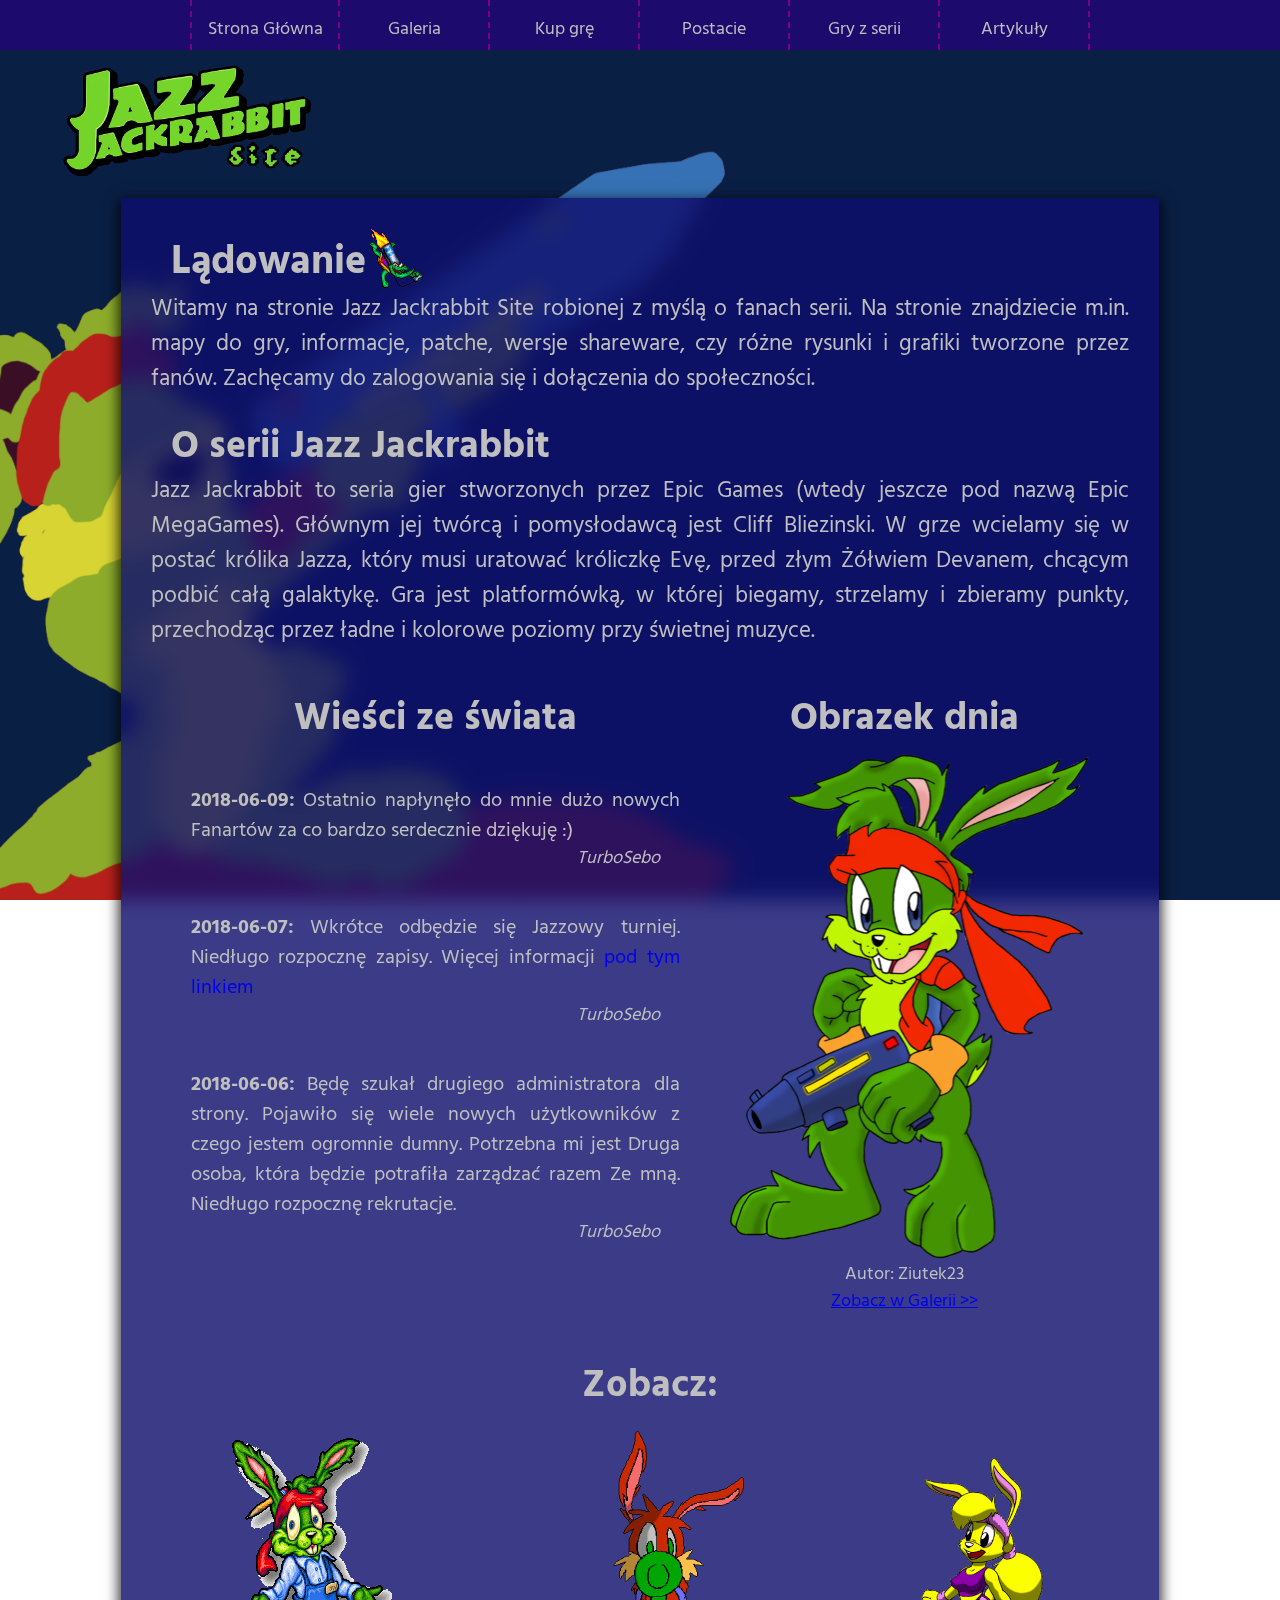
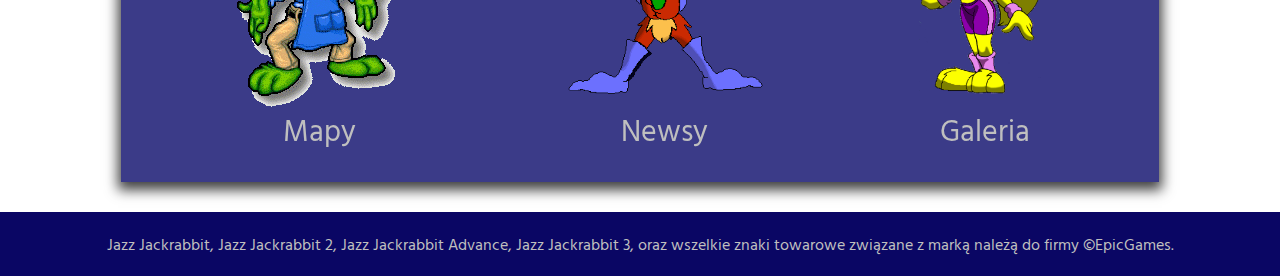
<file: index.html>
<!DOCTYPE htlm>
<html lang="pl-PL">
	<title>Jazz Jackrabbit Site</title>
	<head>
		<meta charset="utf-8"/>
		<link rel="stylesheet" href="main.css"/>
		<meta http-equiv="Content-type" content="text/html; charset=UTF-8"/>
		<meta http-equiv="Content-Language" content="pl"/>
		<meta http-equiv="Reply-to" content="turbosebo300v@wp.pl"/>
		<meta name="title" content="Jazz Jackrabbit Site - Strona dla fanów serii Jazz Jackrabbit"/>
		<meta name="keywords" content="Jazz, Jazz Jackrabbit, Jackrabbit, Jazz Jackrabbit pl"/>
        <meta name="author" content="Sebastian Kałuża"/>
        <link href="https://fonts.googleapis.com/css?family=Hind+Vadodara:500,700&display=swap&subset=latin-ext" rel="stylesheet"/>
        <link rel="icon" href="jazzhead.png">

    </head>
    <body style="background-image: url(jazzbackground.png); background-attachment: fixed; background-size: cover; background-position: center;">
        <div class="sticky"> <!--Początek menu-->
            <ol>
                <li><a href="index.html">Strona Główna</a></li>
                <li><a href="galery.html">Galeria</a></li>
                <li>Kup grę</li>
                <li>Postacie
                <ul>
                    <li><a href="jazz.html">Jazz</a></li>
                    <li><a href="spazz.html">Spaz</a></li>
                    <li>Lori</li>
                </ul>
                </li>
                <li>Gry z serii
                    <ul>
                        <li>Jazz Jackrabbit</li>
                        <li>Jazz Jackrabbit 2</li>
                        <li>Jazz Jackrabbit 3</li>
                        <li>Jazz Jackrabbit Advance</li>
                    </ul>
                </li>
                <li>Artykuły</li>
            </ol>
        </div><!--Koniec menu-->
        <div id="wrapper">
        <div id="logo">
            <a href="index.html">
            <img src="logo.png" weight="210" height="128"/>
            </a>
        </div>
        <main>
            <div id="landing">Lądowanie</div><div style="float: left;"><img src="Rocket_Turtle_Flying.gif"/></div>
            <div style="clear: both;"></div>
            <article>
            <p>Witamy na stronie Jazz Jackrabbit Site robionej z myślą o fanach serii. Na stronie znajdziecie
                m.in. mapy do gry, informacje, patche, wersje shareware, czy różne rysunki i grafiki tworzone
                przez fanów. Zachęcamy do zalogowania się i dołączenia do społeczności.</p></article>
            <div class="bigtitle">O serii Jazz Jackrabbit</div>
            <article style="margin-bottom: 40px;">
            <p>Jazz Jackrabbit to seria gier stworzonych przez Epic Games (wtedy jeszcze pod nazwą Epic
                MegaGames). Głównym jej twórcą i pomysłodawcą jest Cliff Bliezinski.
                W grze wcielamy się w postać królika Jazza, który musi uratować króliczkę Evę, przed złym
                Żółwiem Devanem, chcącym podbić całą galaktykę. Gra jest platformówką, w której biegamy, 
                strzelamy i zbieramy punkty, przechodząc przez ładne i kolorowe poziomy przy świetnej muzyce.</p>
        </article>
        <div id="center">
        <aside>
            <div class="bigtitle">Wieści ze świata</div>
            <article>
            <p><b>2018-06-09: </b>Ostatnio napłynęło do mnie dużo nowych
Fanartów za co bardzo serdecznie dziękuję :)</p>
 <footer>TurboSebo</footer>
 </article>
 <article>
 <p><b>2018-06-07:</b> Wkrótce odbędzie się Jazzowy turniej.
    Niedługo rozpocznę zapisy. Więcej informacji <a href="#">pod
    tym linkiem</a></p>
     <footer>TurboSebo</footer></article>
     <article>
     <p><b>2018-06-06: </b>Będę szukał drugiego administratora
        dla strony. Pojawiło się wiele nowych użytkowników
        z czego jestem ogromnie dumny. Potrzebna mi jest
        Druga osoba, która będzie potrafiła zarządzać razem
        Ze mną. Niedługo rozpocznę rekrutacje.</p>
         <footer>TurboSebo</footer></article>

        </aside>
        <aside>
            <div class="bigtitle">Obrazek dnia</div>
            <img src="PinClipart.com_peter-rabbit-clipart_450955.png" width="370" height="516" />
            <p>Autor: Ziutek23</p>
            <a href="galery.html">Zobacz w Galerii >></a>
            
        </aside>
        </div>
        
        
    <div class="bigtitle" style="text-align: center; margin-bottom: 20px; margin-top: 40px;" >Zobacz:</div>
        <nav style="menu">
            
            <!--<div class="bigtitle">Zobacz:</div>-->
            <a href="#"><img src="jazzmlle.gif"> Mapy</a>
            <a href="#"><img src="Spaz.png" height="277" width="200"> Newsy</a>
            <a href="#"><img src="Lori_Jackrabbit.png" height="277" width="133">Galeria</a>
        
        </nav>
        </main>
        </div>
        <footer><p>
            Jazz Jackrabbit, Jazz Jackrabbit 2, Jazz Jackrabbit Advance, Jazz Jackrabbit 3, oraz wszelkie znaki towarowe związane z marką należą do firmy &copy;EpicGames.</p></footer>
    </body>
</html>
</file>
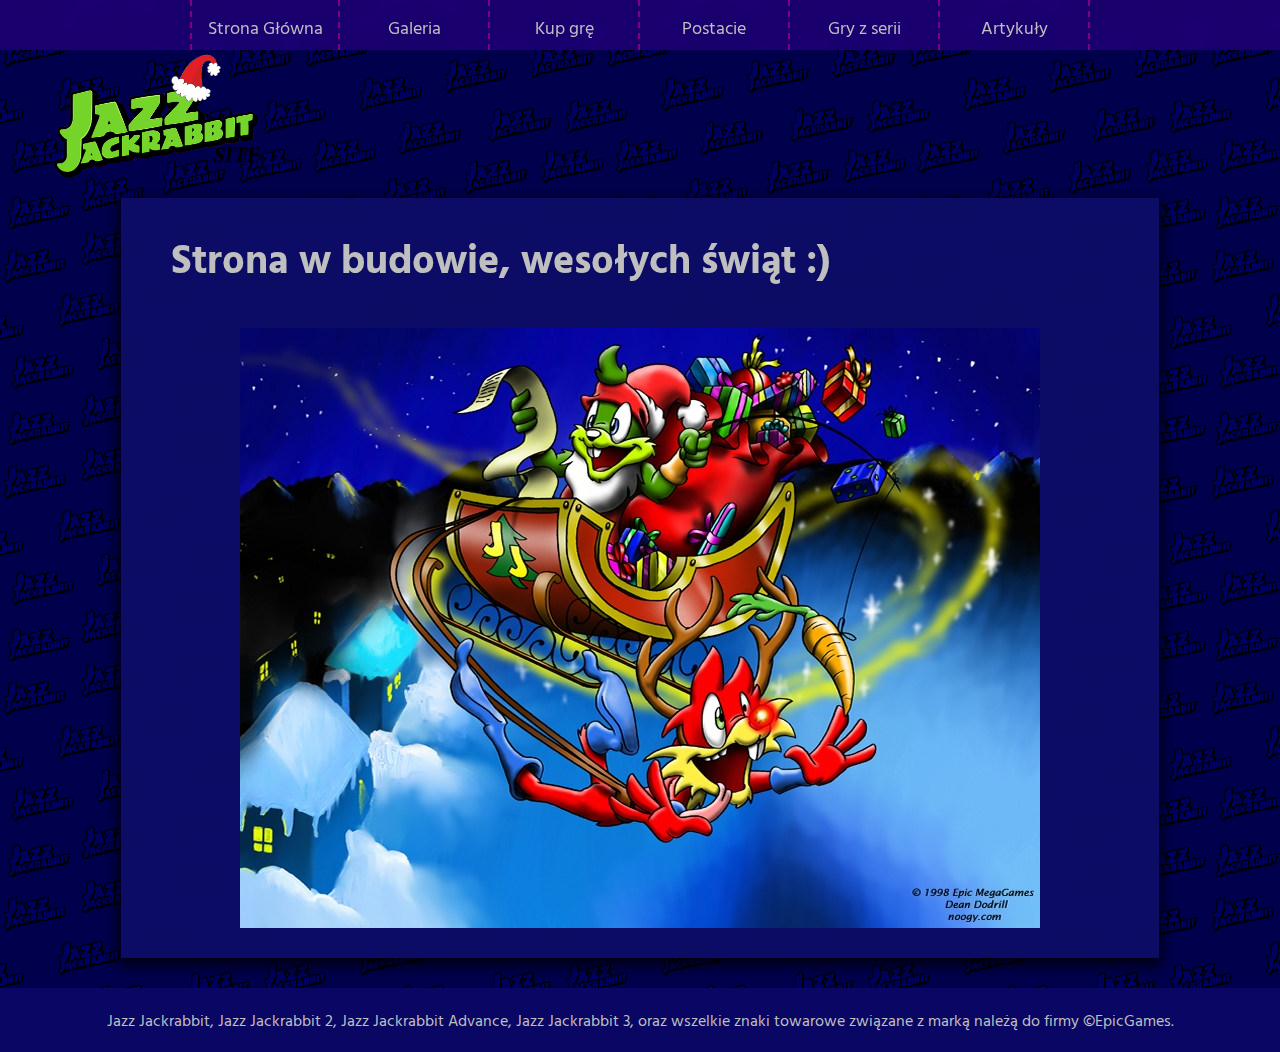
<file: galery.html>
﻿<!DOCTYPE htlm>
<html lang="pl-PL">
	<title>Jazz Jackrabbit Site</title>
	<head>
		<meta charset="utf-8"/>
		<link rel="stylesheet" href="main.css"/>
		<meta http-equiv="Content-type" content="text/html; charset=UTF-8"/>
		<meta http-equiv="Content-Language" content="pl"/>
		<meta http-equiv="Reply-to" content="turbosebo300v@wp.pl"/>
		<meta name="title" content="Jazz Jackrabbit Site - Strona dla fanów serii Jazz Jackrabbit"/>
		<meta name="keywords" content="Jazz, Jazz Jackrabbit, Jackrabbit, Jazz Jackrabbit pl"/>
        <meta name="author" content="Sebastian Kałuża"/>
        <link href="https://fonts.googleapis.com/css?family=Hind+Vadodara:500,700&display=swap&subset=latin-ext" rel="stylesheet"/>
        <link rel="icon" href="jazzhead.png">
    </head>
    <body style="background-image: url(background.png);">
        <div class="sticky">
            <ol>
                <li><a href="index.html">Strona Główna</a></li>
                <li><a href="galery.html">Galeria</a></li>
                <li>Kup grę</li>
                <li>Postacie
                <ul>
                    <li><a href="jazz.html">Jazz</a></li>
                    <li>Spaz</li>
                    <li>Lori</li>
                </ul>
                </li>
                <li>Gry z serii
                    <ul>
                        <li>Jazz Jackrabbit</li>
                        <li>Jazz Jackrabbit 2</li>
                        <li>Jazz Jackrabbit 3</li>
                        <li>Jazz Jackrabbit Advance</li>
                    </ul>
                </li>
                <li>Artykuły</li>
            </ol>
        </div>
        <div id="wrapper">
        <div id="logo">
            <a href="index.html">
            <img src="galeria/jazzsitetittle.png" weight="210" height="128"/>
            </a>
        </div>
        <main style="display: flex;">
			<div id="landing">Strona w budowie, wesołych świąt :)</div>
			<img src="galeria//jj2xmas.jpg">
        </main>
        </div>
        <footer><p>
            Jazz Jackrabbit, Jazz Jackrabbit 2, Jazz Jackrabbit Advance, Jazz Jackrabbit 3, oraz wszelkie znaki towarowe związane z marką należą do firmy &copy;EpicGames.</p></footer>
    </body>
</html>
</file>
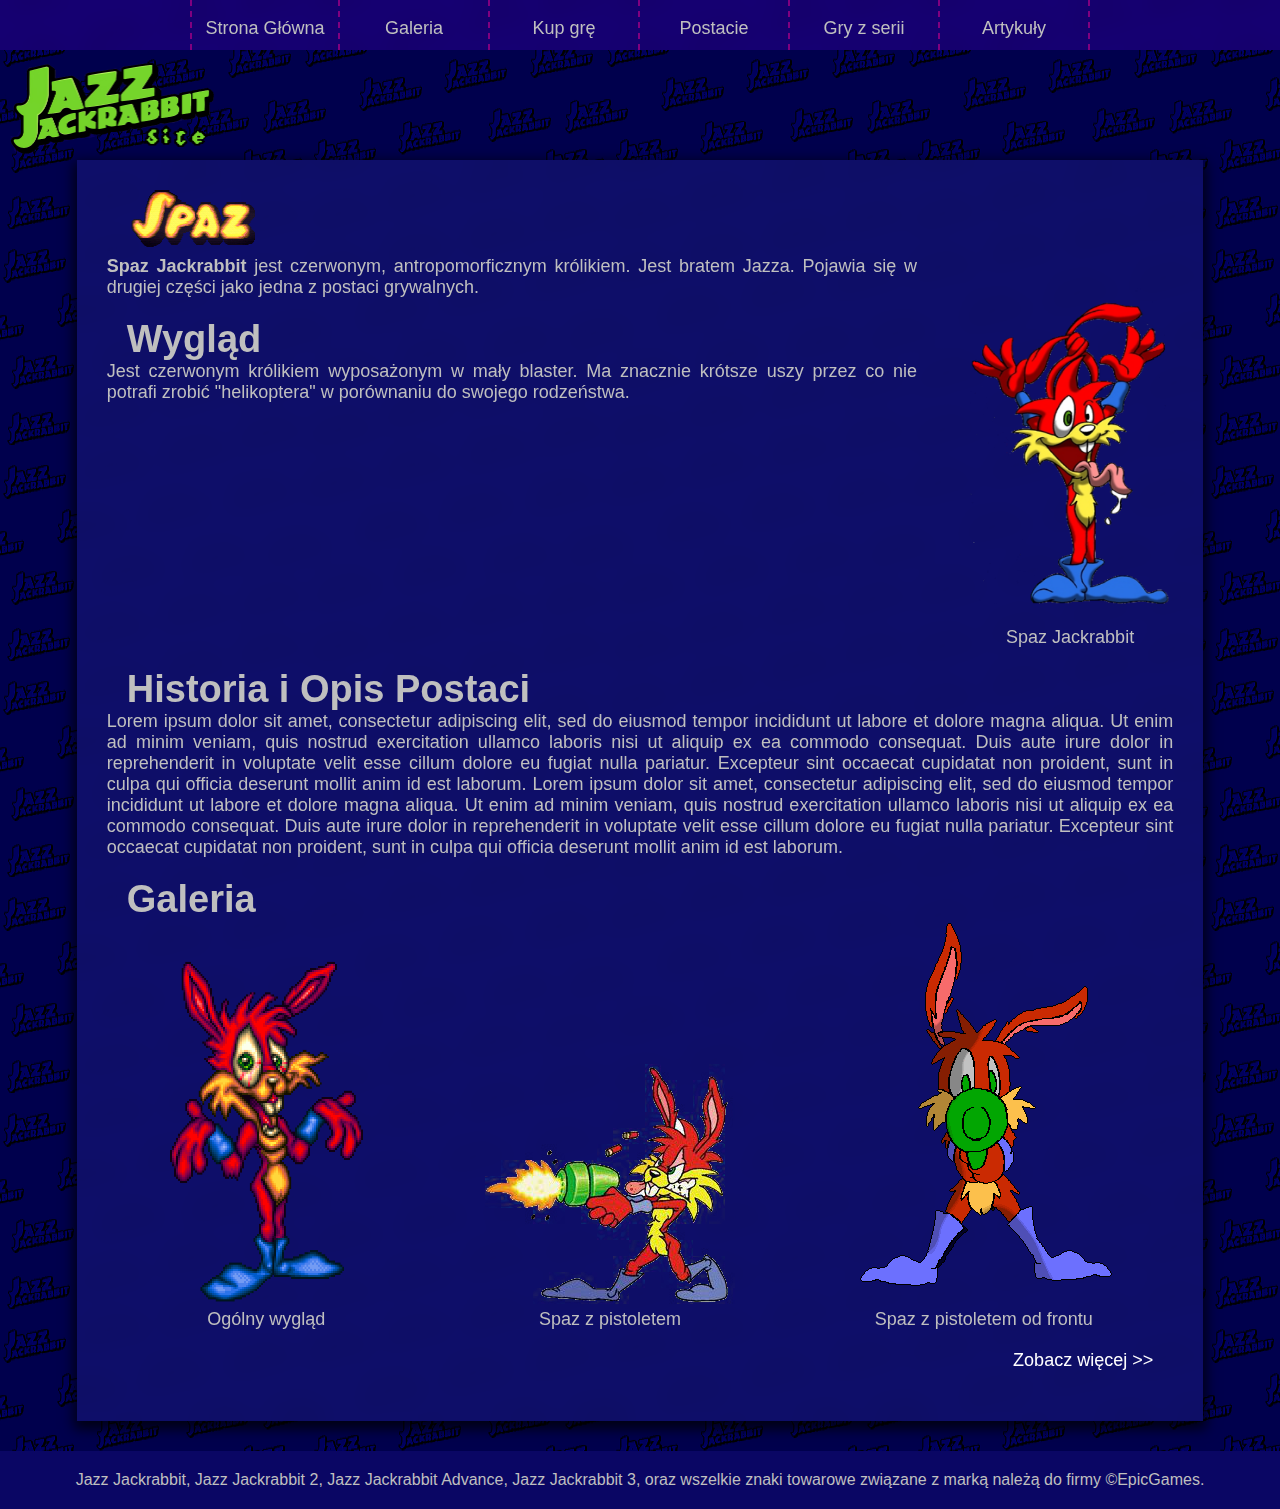
<file: spazz.html>
<!DOCTYPE html>
<html>
	<head>
		<meta charset="utf-8">
        <link rel="stylesheet" href="jazz.css">
        <link rel="icon" href="jazzhead.png">
	</head>
	<body>
		<div class="sticky"> <!--Początek menu-->
            <ol>
                <li><a href="index.html">Strona Główna</a></li>
                <li><a href="galery.html">Galeria</a></li>
                <li>Kup grę</li>
                <li>Postacie
                <ul>
                    <li><a href="jazz.html">Jazz</a></li>
                    <li><a href="spazz.html">Spaz</a></li>
                    <li>Lori</li>
                </ul>
                </li>
                <li>Gry z serii
                    <ul>
                        <li>Jazz Jackrabbit</li>
                        <li>Jazz Jackrabbit 2</li>
                        <li>Jazz Jackrabbit 3</li>
                        <li>Jazz Jackrabbit Advance</li>
                    </ul>
                </li>
                <li>Artykuły</li>
            </ol>
        </div><!--Koniec menu-->
		<header>
			<img src="logo.png" width="216" height="105">
        </header>
		<div id="container">
            <h1><img src="spazz/spazztittle.png" width="128" height="57"></h1>
		<main>
            
            
            <section>
            <article><p><Strong>Spaz Jackrabbit</Strong> jest czerwonym, antropomorficznym królikiem.
Jest bratem Jazza. Pojawia się w drugiej części jako jedna z postaci grywalnych. 
</p>
            </article>
<article>
<h2>Wygląd</h2>
<p>Jest czerwonym królikiem wyposażonym w
    mały blaster. Ma znacznie krótsze uszy przez co nie potrafi zrobić "helikoptera" w porównaniu do swojego rodzeństwa.</p>
    </article>
</section>
<aside><img src="spazz/Spaz_Jackrabbit.png" width="200" height="366">Spaz Jackrabbit</aside>

</main>
<article>
<h2>Historia i Opis Postaci</h2>    
<p>Lorem ipsum dolor sit amet, consectetur adipiscing elit, sed do eiusmod 
    tempor incididunt ut labore et dolore magna aliqua. Ut enim ad minim
     veniam, quis nostrud exercitation ullamco laboris nisi ut aliquip ex ea 
    commodo consequat. Duis aute irure dolor in reprehenderit in voluptate 
    velit esse cillum dolore eu fugiat nulla pariatur. Excepteur sint occaecat 
    cupidatat non proident, sunt in culpa qui officia deserunt mollit anim id est 
    laborum. Lorem ipsum dolor sit amet, consectetur adipiscing elit, sed do eiusmod tempor incididunt ut 
    labore et dolore magna aliqua. Ut enim ad minim veniam, 
    quis nostrud exercitation ullamco laboris nisi ut aliquip ex ea commodo consequat.
     Duis aute irure dolor in reprehenderit in voluptate velit esse cillum dolore eu fugiat nulla pariatur.
    Excepteur sint occaecat cupidatat non proident, sunt in culpa qui officia deserunt mollit anim id est laborum.</p>
    </article>
    <article>
    <h2>Galeria</h2>
    <section>
        <div class="item">
        <a href="spazz/Spaz.png"><img src="spazz/Spaz.png" width="200" height="351"> <p>Ogólny wygląd</p></a></div>
    <div class="item">
        <a href="jazz/jazzfromjj3d.png"><img src="spazz/spazz.png"><p>Spaz z pistoletem</p></a></div> 
    <div class="item">
        <a href="Spaz.png"><img src="Spaz.png"><p>Spaz z pistoletem od frontu</p></a></div>
    </section>
    <footer>
    <a href="galery.html">Zobacz więcej &gt;&gt;</a>
    </footer>
    </article>
</div>

		<footer><p>Jazz Jackrabbit, Jazz Jackrabbit 2, Jazz Jackrabbit Advance, Jazz Jackrabbit 3, oraz wszelkie znaki towarowe związane z marką należą do firmy &copy;EpicGames.</p></footer>
	</body>
</html>
</file>
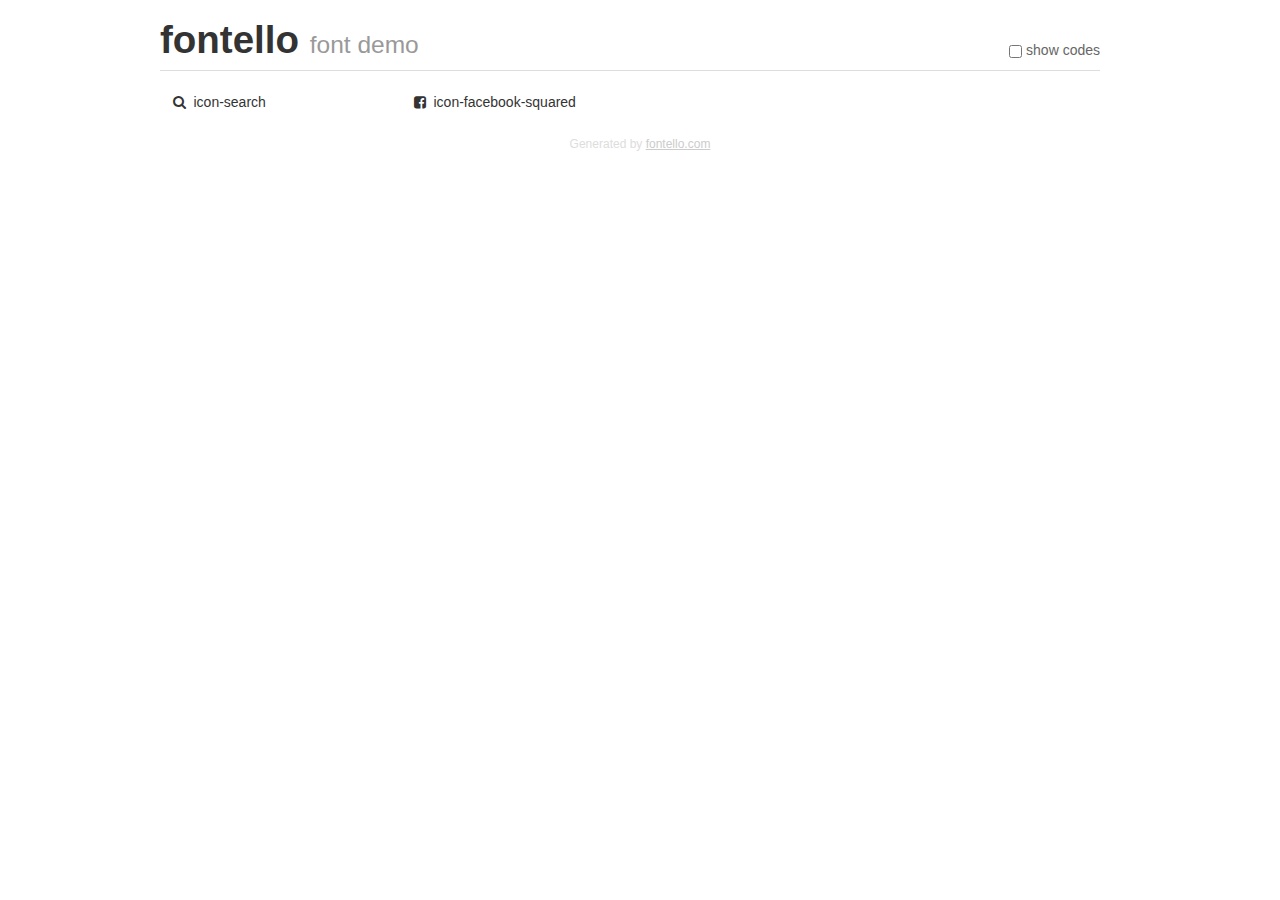
<file: fontello-febeec3f/demo.html>
<!DOCTYPE html>
<html>
  <head><!--[if lt IE 9]><script language="javascript" type="text/javascript" src="//html5shim.googlecode.com/svn/trunk/html5.js"></script><![endif]-->
    <meta charset="UTF-8"><style>/*
 * Bootstrap v2.2.1
 *
 * Copyright 2012 Twitter, Inc
 * Licensed under the Apache License v2.0
 * http://www.apache.org/licenses/LICENSE-2.0
 *
 * Designed and built with all the love in the world @twitter by @mdo and @fat.
 */
.clearfix {
  *zoom: 1;
}
.clearfix:before,
.clearfix:after {
  display: table;
  content: "";
  line-height: 0;
}
.clearfix:after {
  clear: both;
}
html {
  font-size: 100%;
  -webkit-text-size-adjust: 100%;
  -ms-text-size-adjust: 100%;
}
a:focus {
  outline: thin dotted #333;
  outline: 5px auto -webkit-focus-ring-color;
  outline-offset: -2px;
}
a:hover,
a:active {
  outline: 0;
}
button,
input,
select,
textarea {
  margin: 0;
  font-size: 100%;
  vertical-align: middle;
}
button,
input {
  *overflow: visible;
  line-height: normal;
}
button::-moz-focus-inner,
input::-moz-focus-inner {
  padding: 0;
  border: 0;
}
body {
  margin: 0;
  font-family: "Helvetica Neue", Helvetica, Arial, sans-serif;
  font-size: 14px;
  line-height: 20px;
  color: #333;
  background-color: #fff;
}
a {
  color: #08c;
  text-decoration: none;
}
a:hover {
  color: #005580;
  text-decoration: underline;
}
.row {
  margin-left: -20px;
  *zoom: 1;
}
.row:before,
.row:after {
  display: table;
  content: "";
  line-height: 0;
}
.row:after {
  clear: both;
}
[class*="span"] {
  float: left;
  min-height: 1px;
  margin-left: 20px;
}
.container,
.navbar-static-top .container,
.navbar-fixed-top .container,
.navbar-fixed-bottom .container {
  width: 940px;
}
.span12 {
  width: 940px;
}
.span11 {
  width: 860px;
}
.span10 {
  width: 780px;
}
.span9 {
  width: 700px;
}
.span8 {
  width: 620px;
}
.span7 {
  width: 540px;
}
.span6 {
  width: 460px;
}
.span5 {
  width: 380px;
}
.span4 {
  width: 300px;
}
.span3 {
  width: 220px;
}
.span2 {
  width: 140px;
}
.span1 {
  width: 60px;
}
[class*="span"].pull-right,
.row-fluid [class*="span"].pull-right {
  float: right;
}
.container {
  margin-right: auto;
  margin-left: auto;
  *zoom: 1;
}
.container:before,
.container:after {
  display: table;
  content: "";
  line-height: 0;
}
.container:after {
  clear: both;
}
p {
  margin: 0 0 10px;
}
.lead {
  margin-bottom: 20px;
  font-size: 21px;
  font-weight: 200;
  line-height: 30px;
}
small {
  font-size: 85%;
}
h1 {
  margin: 10px 0;
  font-family: inherit;
  font-weight: bold;
  line-height: 20px;
  color: inherit;
  text-rendering: optimizelegibility;
}
h1 small {
  font-weight: normal;
  line-height: 1;
  color: #999;
}
h1 {
  line-height: 40px;
}
h1 {
  font-size: 38.5px;
}
h1 small {
  font-size: 24.5px;
}
body {
  margin-top: 90px;
}
.header {
  position: fixed;
  top: 0;
  left: 50%;
  margin-left: -480px;
  background-color: #fff;
  border-bottom: 1px solid #ddd;
  padding-top: 10px;
  z-index: 10;
}
.footer {
  color: #ddd;
  font-size: 12px;
  text-align: center;
  margin-top: 20px;
}
.footer a {
  color: #ccc;
  text-decoration: underline;
}
.the-icons {
  font-size: 14px;
  line-height: 24px;
}
.switch {
  position: absolute;
  right: 0;
  bottom: 10px;
  color: #666;
}
.switch input {
  margin-right: 0.3em;
}
.codesOn .i-name {
  display: none;
}
.codesOn .i-code {
  display: inline;
}
.i-code {
  display: none;
}
@font-face {
      font-family: 'fontello';
      src: url('./font/fontello.eot?37566934');
      src: url('./font/fontello.eot?37566934#iefix') format('embedded-opentype'),
           url('./font/fontello.woff?37566934') format('woff'),
           url('./font/fontello.ttf?37566934') format('truetype'),
           url('./font/fontello.svg?37566934#fontello') format('svg');
      font-weight: normal;
      font-style: normal;
    }
     
     
    .demo-icon
    {
      font-family: "fontello";
      font-style: normal;
      font-weight: normal;
      speak: none;
     
      display: inline-block;
      text-decoration: inherit;
      width: 1em;
      margin-right: .2em;
      text-align: center;
      /* opacity: .8; */
     
      /* For safety - reset parent styles, that can break glyph codes*/
      font-variant: normal;
      text-transform: none;
     
      /* fix buttons height, for twitter bootstrap */
      line-height: 1em;
     
      /* Animation center compensation - margins should be symmetric */
      /* remove if not needed */
      margin-left: .2em;
     
      /* You can be more comfortable with increased icons size */
      /* font-size: 120%; */
     
      /* Font smoothing. That was taken from TWBS */
      -webkit-font-smoothing: antialiased;
      -moz-osx-font-smoothing: grayscale;
     
      /* Uncomment for 3D effect */
      /* text-shadow: 1px 1px 1px rgba(127, 127, 127, 0.3); */
    }
     </style>
    <link rel="stylesheet" href="css/animation.css"><!--[if IE 7]><link rel="stylesheet" href="css/" + font.fontname + "-ie7.css"><![endif]-->
    <script>
      function toggleCodes(on) {
        var obj = document.getElementById('icons');
      
        if (on) {
          obj.className += ' codesOn';
        } else {
          obj.className = obj.className.replace(' codesOn', '');
        }
      }
      
    </script>
  </head>
  <body>
    <div class="container header">
      <h1>fontello <small>font demo</small></h1>
      <label class="switch">
        <input type="checkbox" onclick="toggleCodes(this.checked)">show codes
      </label>
    </div>
    <div class="container" id="icons">
      <div class="row">
        <div class="the-icons span3" title="Code: 0xe800"><i class="demo-icon icon-search">&#xe800;</i> <span class="i-name">icon-search</span><span class="i-code">0xe800</span></div>
        <div class="the-icons span3" title="Code: 0xf308"><i class="demo-icon icon-facebook-squared">&#xf308;</i> <span class="i-name">icon-facebook-squared</span><span class="i-code">0xf308</span></div>
      </div>
    </div>
    <div class="container footer">Generated by <a href="http://fontello.com">fontello.com</a></div>
  </body>
</html>
</file>
<file: main.css>
@charset "UTF-8";
* {
  -webkit-box-sizing: border-box;
          box-sizing: border-box;
  margin: 0;
  padding: 0;
}

body {
  background-image: url(background.png);
  font-size: 18px;
  font-family: 'Hind Vadodara', sans-serif;
  color: #bfbfbf;
}

main {
  /* display: flex; */
  text-align: justify;
  width: 88%;
  margin-left: 6%;
  margin-right: 6%;
  background-color: rgba(15, 15, 109, 0.815);
  -webkit-box-shadow: 0px 5px 12px 3px rgba(0, 0, 0, 0.75);
  box-shadow: 0px 5px 12px 3px rgba(0, 0, 0, 0.75);
  padding: 30px;
  -ms-flex-wrap: wrap;
      flex-wrap: wrap;
  /* Add the blur effect */
  -webkit-backdrop-filter: blur(10px);
  backdrop-filter: blur(10px);
}

main > img {
  margin: auto;
  margin-top: 40px;
}

article {
  font-size: 23;
}

#wrapper {
  min-height: calc(100% - 50px);
  width: auto;
  margin-left: 50px;
  margin-right: 50px;
}

.bigtitle {
  font-size: 38px;
  margin-top: 20px;
  margin-left: 20px;
  font-weight: bold;
}

aside > .bigtitle {
  text-align: center;
}

#landing {
  font-size: 40px;
  float: left;
  font-weight: bold;
  margin-left: 20px;
}

#logo {
  margin-bottom: 20px;
}

/*
aside:nth-of-type(odd){
    width: 45%;
    margin-left: 2%;
    //background-color: green;
    position: relative;
    float: left;
}
aside:nth-of-type(odd) >article{
    margin-top: 30px;
}
aside:nth-of-type(odd) >article >footer{
font-size: 18px;
float: right;
font-style: italic;
margin-right: 20px;
}

aside:nth-of-type(odd) > article{
    font-size: 20px;
    margin-top: 40px;

}
aside:nth-of-type(odd) > article > p > a{
    text-decoration: none;
    
}
aside:nth-of-type(odd) > p{
    font-size: 18px;
    }

aside:nth-of-type(even){
    width: 45%;
    margin-right: 2%;
    position: relative;none
    float: right;
    display: flex;
    justify-content: center;
    align-items: center;
    flex-direction: column;
    flex-wrap: wrap;
}
aside:nth-of-type(even)>a:hover{
 color: purple;
}
aside:nth-of-type(even)>a{
    color: hsl(0,0%,75%);
    text-decoration: none;
}
*/
#center {
  display: -webkit-box;
  display: -ms-flexbox;
  display: flex;
  -webkit-box-pack: space-evenly;
      -ms-flex-pack: space-evenly;
          justify-content: space-evenly;
}

#center > aside > .bigtitle {
  font-size: 38px;
  margin-top: 0px;
  margin-left: 0px;
  font-weight: bold;
}

#center > aside:nth-of-type(even) {
  display: -webkit-box;
  display: -ms-flexbox;
  display: flex;
  -webkit-box-pack: center;
      -ms-flex-pack: center;
          justify-content: center;
  -webkit-box-align: center;
      -ms-flex-align: center;
          align-items: center;
  -webkit-box-orient: vertical;
  -webkit-box-direction: normal;
      -ms-flex-direction: column;
          flex-direction: column;
  -ms-flex-wrap: wrap;
      flex-wrap: wrap;
}

#center > aside:nth-of-type(odd) {
  width: 50%;
  display: -webkit-box;
  display: -ms-flexbox;
  display: flex;
  -webkit-box-pack: start;
      -ms-flex-pack: start;
          justify-content: flex-start;
  -webkit-box-align: center;
      -ms-flex-align: center;
          align-items: center;
  -webkit-box-orient: vertical;
  -webkit-box-direction: normal;
      -ms-flex-direction: column;
          flex-direction: column;
  -ms-flex-wrap: wrap;
      flex-wrap: wrap;
}

aside:nth-of-type(odd) > article > footer {
  font-size: 18px;
  float: right;
  font-style: italic;
  margin-right: 20px;
}

aside:nth-of-type(odd) > article {
  font-size: 20px;
  margin-top: 40px;
}

aside:nth-of-type(odd) > article > p > a {
  text-decoration: none;
}

body > footer {
  padding-top: 20px;
  padding-bottom: 20px;
  width: 100%;
  background-color: #0A0664;
  margin-top: 30px;
}

body > footer > p {
  text-align: center;
  font-size: 16px;
}

ol > li {
  float: left;
  width: 150px;
  border-right: purple dashed 2px;
  height: 50px;
  padding: 10px 0;
}

ol a {
  text-decoration: none;
  color: #bfbfbf;
}

ol:hover a {
  color: whitesmoke;
}

ol > li:first-child {
  border-left: purple dashed 2px;
}

ol > li:hover {
  background-color: rebeccapurple;
  border-bottom: purple dashed 2px;
  border-top: purple dashed 2px;
  color: whitesmoke;
}

ol {
  height: 50px;
  list-style-type: none;
  display: inline-block;
  line-height: 200%;
  margin: 0;
  font-size: 18px;
  padding: 0;
}

ol > li > ul {
  list-style-type: none;
  margin: 0;
  padding: 0;
  display: none;
}

ol > li > ul > li {
  position: relative;
  z-index: 100;
  width: 150px;
  background-color: rebeccapurple;
  border-top: purple dashed 2px;
}

ol > li > ul > li:hover {
  background-color: darkblue;
}

ol > li:hover > ul {
  display: block;
}

.sticky {
  position: -webkit-sticky;
  /* Safari */
  position: sticky;
  top: 0;
  width: 100%;
  z-index: 100;
  background-color: rgba(39, 0, 130, 0.671);
  /* Add the blur effect */
  -webkit-backdrop-filter: blur(10px);
  backdrop-filter: blur(10px);
  text-align: center;
  height: 50px;
  margin: 0px 0;
}

nav {
  display: -webkit-box;
  display: -ms-flexbox;
  display: flex;
  -ms-flex-pack: distribute;
      justify-content: space-around;
}

nav > ul > a > li {
  border-top: #548505 dashed 4px;
  border-right: #548505 dashed 4px;
  border-left: #548505 dashed 4px;
}

nav > ul > a > li:last-child {
  border-bottom: #548505 dashed 4px;
}

nav > a {
  display: -webkit-box;
  display: -ms-flexbox;
  display: flex;
  -ms-flex-wrap: wrap;
      flex-wrap: wrap;
  text-align: center;
  -webkit-box-orient: vertical;
  -webkit-box-direction: normal;
      -ms-flex-direction: column;
          flex-direction: column;
  text-decoration: none;
  font-size: 30px;
  color: #bfbfbf;
}

/*dla telefonów*/
@media screen and (max-width: 600px) {
  #wrapper {
    margin: 0;
  }
  main {
    width: 100%;
    margin: 0;
  }
  #logo {
    margin-left: 25px;
  }
}
/*# sourceMappingURL=main.css.map */
</file>
<file: jazz.css>
*{
    box-sizing: border-box;
    margin: 0;
    padding: 0;
}

body{
    background-image: url(background.png);
    font-size: 18px;
    font-family: 'Hind Vadodara', sans-serif;
    color: hsl(0,0%,75%);
}
#container{
    /* display: flex; */
    text-align: justify;
    width: 88%;
    margin-left: 6%;
    margin-right: 6%;
    background-color: rgb(18, 18, 112, 0.8);
    -webkit-box-shadow: 0px 5px 12px 3px rgba(0,0,0,0.75);
    -moz-box-shadow: 0px 5px 12px 3px rgba(0,0,0,0.75);
    box-shadow: 0px 5px 12px 3px rgba(0,0,0,0.75);
    padding: 30px;
    /* flex-wrap: wrap; */
/* Add the blur effect */
-webkit-backdrop-filter: blur(10px);
backdrop-filter: blur(10px);

}


article{
    font-size: 23;
}
#wrapper{
    min-height:calc(100% - 50px);
    width: auto;
    margin-left: 50px;
    margin-right: 50px;
}
h2{
    font-size: 38px;
    margin-top: 20px;
    margin-left: 20px;
    font-weight: bold;
}

h1{
    margin-left: 20px;
}

#logo{
    margin-bottom: 20px;
}

body > footer{
    padding-top: 20px;
    padding-bottom: 20px;
    width: 100%;
    background-color: #0A0664;
    margin-top: 30px;
}

body > footer > p{
    text-align: center;
    font-size: 16px;

}
main> aside {
    text-align: center;
}
main > section {
    margin-right: 50px;
    /* flex-grow: 2; */
}
main{
    display: flex;
}
article>section{
    align-items: flex-end;
    display: flex;
    justify-content: space-around;
}
.item{
    transition: transform 0.3s ease-in-out;
    text-align: center;   
}
.item > a {
    text-decoration: none;
    color: hsl(0,0%,75%);;
}
.item:hover{
 transform: scale(1.15);
}
ol > li {
    float: left;
    width: 150px;
    border-right: purple dashed 2px;
    height: 50px;
    padding: 10px 0;
}
ol a{
    text-decoration: none;
    color: hsl(0,0%,75%);
}
ol:hover a{
    color: whitesmoke;
}
ol > li:first-child{
    border-left: purple dashed 2px;
}

ol > li:hover {
    background-color: rebeccapurple;
    border-bottom: purple dashed 2px;
    border-top: purple dashed 2px;
    color: whitesmoke;
}
ol{
    height: 50px;
    list-style-type: none;
    display: inline-block;
    line-height: 200%;
    margin: 0;
    font-size: 18px;
    padding: 0;
}
ol > li > ul{
     list-style-type: none;
     margin: 0;
     padding: 0;
     display: none;
}
ol > li > ul > li {
    position: relative;
    z-index: 100;
    width: 150px;
    background-color: rebeccapurple;
    border-top:purple dashed 2px;
}
ol > li > ul > li:hover {
    background-color: darkblue;
}
ol > li:hover > ul{
    display: block;
}

.sticky {
    position: -webkit-sticky; /* Safari */
    position: sticky;
    top: 0;
    width: 100%;
    z-index: 100;
    background-color: rgb(30, 0, 130, 0.7);
    /* Add the blur effect */
    -webkit-backdrop-filter: blur(10px);
    backdrop-filter: blur(10px);
    text-align: center;
    height: 50px;
    margin: 0px 0;
  }
  nav {
    display: flex;
    justify-content: space-around;
   
}

nav > a {
    display: flex;
    flex-wrap: wrap;
    text-align: center;
    flex-direction: column;
    text-decoration: none;
    font-size: 30px;
    color: hsl(0,0%,75%);
}
#container >article:nth-of-type(2){
    display: flex;
    flex-direction: column;
    flex-wrap: wrap;
  
}
#container >article> footer{
    display: flex;
    justify-content: flex-end;
}
#container >article> footer> a{
    color: white;
    padding: 20px;
   
    text-decoration: none;
}
#container > article >footer> a:hover{
color: purple;
}

/*dla telefonów*/
@media screen and (max-width: 600px) {
    #wrapper {
        margin: 0;
    }
    #container {
        width: 100%;
        margin: 0;
    }
    #logo{
        margin-left: 25px;
    }
}
</file>
<file: fontello-febeec3f/css/animation.css>
/*
   Animation example, for spinners
*/
.animate-spin {
  -moz-animation: spin 2s infinite linear;
  -o-animation: spin 2s infinite linear;
  -webkit-animation: spin 2s infinite linear;
  animation: spin 2s infinite linear;
  display: inline-block;
}
@-moz-keyframes spin {
  0% {
    -moz-transform: rotate(0deg);
    -o-transform: rotate(0deg);
    -webkit-transform: rotate(0deg);
    transform: rotate(0deg);
  }

  100% {
    -moz-transform: rotate(359deg);
    -o-transform: rotate(359deg);
    -webkit-transform: rotate(359deg);
    transform: rotate(359deg);
  }
}
@-webkit-keyframes spin {
  0% {
    -moz-transform: rotate(0deg);
    -o-transform: rotate(0deg);
    -webkit-transform: rotate(0deg);
    transform: rotate(0deg);
  }

  100% {
    -moz-transform: rotate(359deg);
    -o-transform: rotate(359deg);
    -webkit-transform: rotate(359deg);
    transform: rotate(359deg);
  }
}
@-o-keyframes spin {
  0% {
    -moz-transform: rotate(0deg);
    -o-transform: rotate(0deg);
    -webkit-transform: rotate(0deg);
    transform: rotate(0deg);
  }

  100% {
    -moz-transform: rotate(359deg);
    -o-transform: rotate(359deg);
    -webkit-transform: rotate(359deg);
    transform: rotate(359deg);
  }
}
@-ms-keyframes spin {
  0% {
    -moz-transform: rotate(0deg);
    -o-transform: rotate(0deg);
    -webkit-transform: rotate(0deg);
    transform: rotate(0deg);
  }

  100% {
    -moz-transform: rotate(359deg);
    -o-transform: rotate(359deg);
    -webkit-transform: rotate(359deg);
    transform: rotate(359deg);
  }
}
@keyframes spin {
  0% {
    -moz-transform: rotate(0deg);
    -o-transform: rotate(0deg);
    -webkit-transform: rotate(0deg);
    transform: rotate(0deg);
  }

  100% {
    -moz-transform: rotate(359deg);
    -o-transform: rotate(359deg);
    -webkit-transform: rotate(359deg);
    transform: rotate(359deg);
  }
}
</file>
